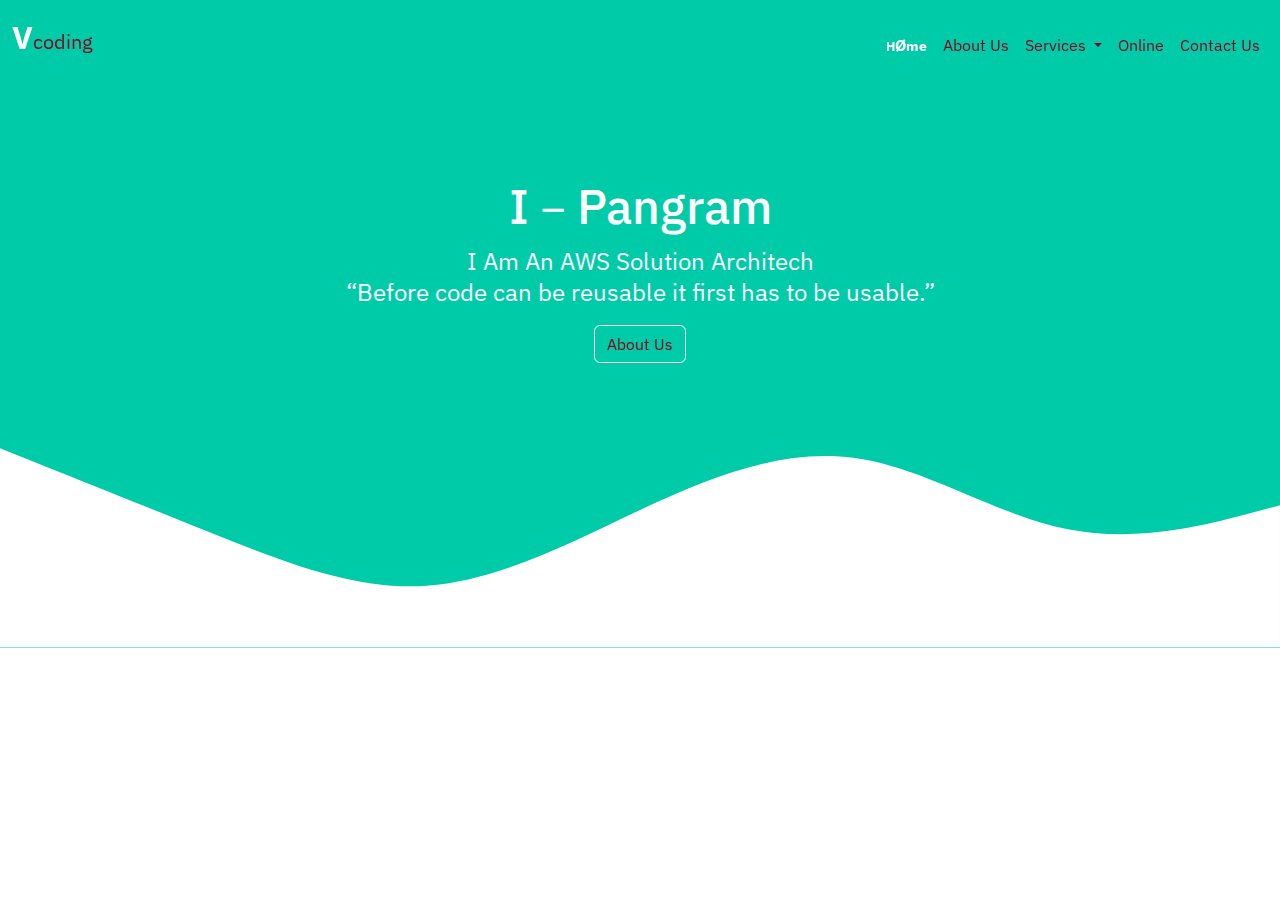
<file: homepage/index.html>
<!DOCTYPE html>
<html lang="en">
<head>
    <meta charset="UTF-8">
    <meta http-equiv="X-UA-Compatible" content="IE=edge">
    <meta name="viewport" content="width=device-width, initial-scale=1.0">
    <title>gautamWebDesign</title>
    <link href="https://cdn.jsdelivr.net/npm/bootstrap@5.2.3/dist/css/bootstrap.min.css" rel="stylesheet">
    <link rel="stylesheet" href="css/style.css">
</head>
<body>
    <!-- *********************Navbar html/css.bootstrap start*************** -->
    <section>
    <div class="header" id="headerdiv">
        <nav class="navbar navbar-expand-lg navbar-light fixed-top">
            <div class="container-fluid">
                <p class="navbar-brand logo" href="#"><span class="tag">V</span>coding</p>
        <button class="navbar-toggler" type="button" data-bs-toggle="collapse" data-bs-target="#navbarSupportedContent" aria-     
        controls="navbarSupportedContent" aria-expanded="false" aria-label="Toggle navigation">
            <span class="navbar-toggler-icon"></span>
        </button>
              <div class=" nav-color collapse navbar-collapse" id="navbarSupportedContent">
                        <ul class="navbar-nav text-end ms-auto mb-2 mb-lg-0">
                          <li class="nav-item">
                            <a class="home nav-link active" style="color: #ffffff;" aria-current="page"
                             href="#"><span class="h-text">H</span>Ø<span class="me-text">me</span></a>
                          </li>
                          <li class="nav-item">
                            <a class="nav-link" href="#">About Us</a>
                          </li>
                          <li class="nav-item dropdown">
                            <a class="nav-link dropdown-toggle" href="#" id="navbarDropdown" role="button" data-bs-toggle="dropdown" aria-expanded="false" >
                              Services
                            </a>
                            <ul class="dropdown-menu" aria-labelledby="navbarDropdown ">
                              <li><a class="dropdown-item" href="#">HTML Course</a></li>
                              <li><a class="dropdown-item" href="#">CSS Course</a></li>
                              <li><a class="dropdown-item" href="#">Bootstrap 5 course</a></li>
                            </ul>
                          </li>
                          <li class="nav-item">
                            <a class="nav-link" href="#">Online</a>
                          </li>
                          <li class="nav-item">
                            <a class="nav-link" href="#">Contact Us</a>
                          </li>                                          
                        </ul>
                       </div>
                     </div>
                   </nav>
              </div>
     </section>

 <!-- *********************Navbar html/css.bootstrap end*************** -->

 <!-- **********************main Homepage html/css/bootstrap start**************** -->
    <div class="upper-svg col-lg-10 col-md-10 col-12 mx-auto">
        
        <svg xmlns="http://www.w3.org/2000/svg" viewBox="0 0 1440 200"><path fill="#00cba9" 
        fill-opacity="1" d="M0,96L40,112C80,128,160,160,240,192C320,224,400,256,480,250.7C560,
        245,640,203,720,165.3C800,128,880,96,960,106.7C1040,117,1120,171,1200,186.7C1280,203,1360,
        181,1400,170.7L1440,160L1440,0L1400,0C1360,0,1280,0,1200,0C1120,0,1040,0,960,0C880,0,800,0,720,
        0C640,0,560,0,480,0C400,0,320,0,240,0C160,0,80,0,40,0L0,0Z"></path></svg>

    </div>

   
    <div class="mainDiv  col-lg-10 col-md-10 col-12 mx-auto">
        <h1>I－pangram </h1>              
        <p>I Am An AWS Solution Architech  </p>  
        <p>“Before code can be reusable it first has to be usable.” </p>              
        <button type="button" class="btn btn-outline-success botton">About Us</button>               
        <svg xmlns="http://www.w3.org/2000/svg" viewBox="0 0 1440 320"><path fill="#ffffff" fill-opacity="1" 
          d="M0,96L40,112C80,128,160,160,240,192C320,224,400,256,480,250.7C560,245,640,203,720,165.3C800,128,880,
          96,960,106.7C1040,117,1120,171,1200,186.7C1280,203,1360,181,1400,170.7L1440,160L1440,320L1400,320C1360,
          320,1280,320,1200,320C1120,320,1040,320,960,320C880,320,800,320,720,320C640,320,560,320,480,320C400,320,
          320,320,240,320C160,320,80,320,40,320L0,320Z"></path></svg>        
        
    </div>

     <!-- **********************main Homepage html/css/bootstrap end**************** -->

 


 

    <script src="https://cdn.jsdelivr.net/npm/bootstrap@5.2.3/dist/js/bootstrap.bundle.min.js"></script>
</body>
</html>
</file>
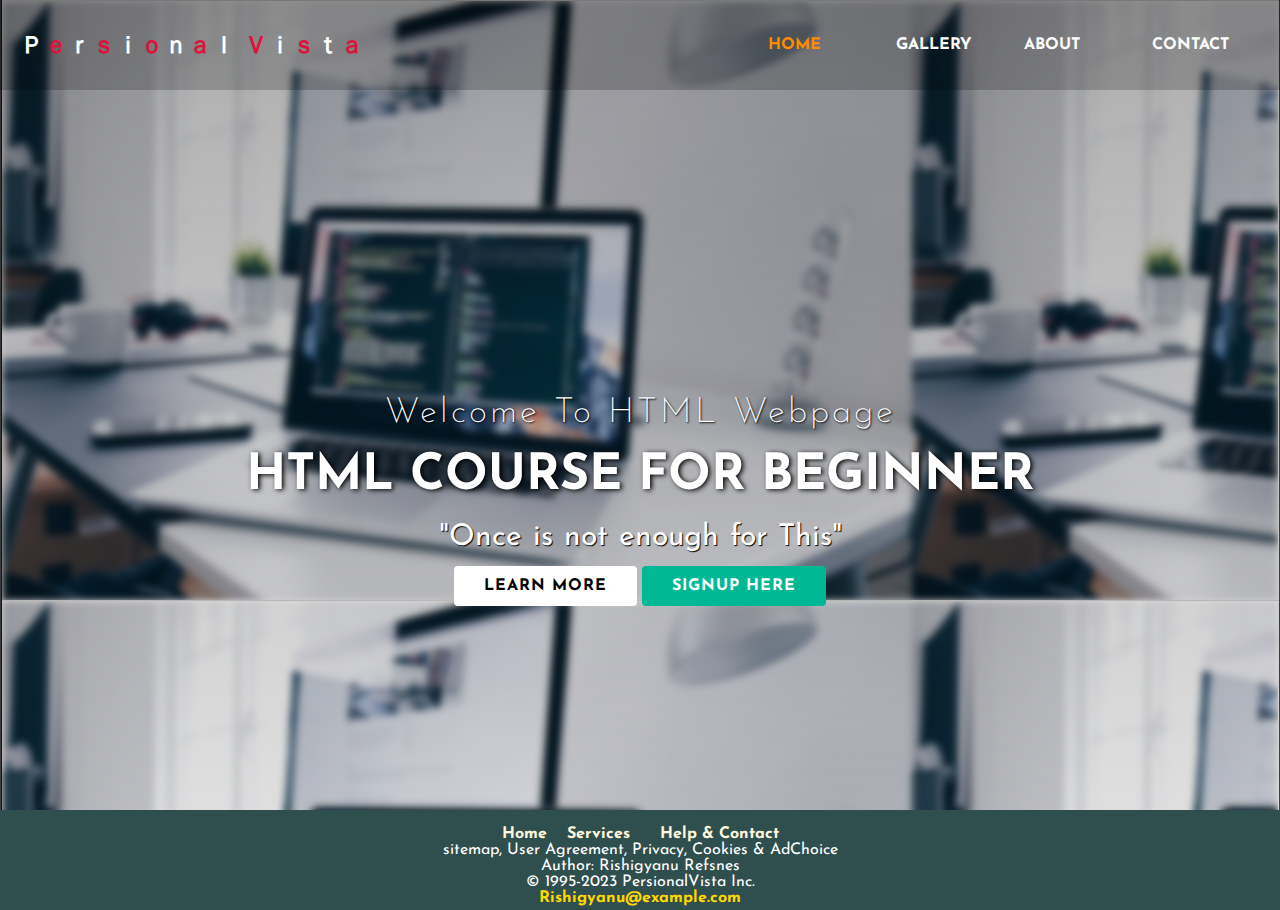
<file: html-Css Webpage/index.html>
<!DOCTYPE html>
<html lang="en">
<head>
    <title>Web Development & Design</title>
    <link rel="stylesheet" type="text/css" href="css/style.css">
    <link href="https://fonts.googleapis.com/css2?family=Josefin+Sans:wght@100&display=swap" rel="stylesheet">
    <link rel="stylesheet"href="https://cdnjs.cloudflare.com/ajax/libs/animate.css/3.7.2/animate.min.css"/>
</head>
<body>
    <header>
    <nav>
        <div class="logo"> <h2 class="animate infinte heartBeat">Ｐ<strong style="color: crimson;">ｅ</strong>ｒ<strong style="color: crimson;">ｓ</strong>ｉ<strong style="color: crimson;">ｏ</strong>ｎ<strong style="color: crimson;">ａ</strong>ｌ <strong style="color: crimson;">Ｖ</strong>ｉ<strong style="color: crimson;">ｓ</strong>ｔ<strong style="color: crimson;">ａ</strong></h2> </div>
        <div class="menu">
        
            <a href="https://www.w3schools.com/">Home</a>
            <a href="#">Gallery</a>
            <a href="https://www.w3schools.com/" target="_blank">About</a>
            <a href="https://www.instagram.com/rishigyanu/" target="_blank">Contact</a>
       
        </div>
    </nav>
        <main>
            <section>
                <h3>Welcome To HTML Webpage</h3>
                <h1>HTML COURSE FOR BEGINNER <span class="change_content"></span></h1>
                <p>"Once is not enough for This"</p>
                <a href="https://www.w3schools.com/html/default.asp" class="btnone" target="_blank"><b>Learn More</b></a>
                <a href="https://profile.w3schools.com/sign-up?redirect_url=https%3A%2F%2Fmy-learning.w3schools.com%2F" class="btntwo" target="_blank"><b>signup Here</b></a>
            </section>
        </main>
    </header>
    <footer>
        <br>
        <a href="#" target="_blank" title="visit Now" style="color: cornsilk;"><b>Home</b></a>&nbsp;&nbsp;&nbsp;
        <a href="https://www.w3schools.com" target="_blank" title="visit Now" style="color: cornsilk;"><b>Services</b></a>&nbsp;&nbsp;&nbsp;
        &nbsp;
        <a href="mailto:hege@example.com" style="color: cornsilk;"><b>Help & Contact</b></a>
        <p>sitemap, User Agreement, Privacy, Cookies & AdChoice</p>
        <p>Author: Rishigyanu Refsnes<br>
        <p>© 1995-2023 PersionalVista Inc.</p>
        <a href="mailto:hege@example.com" style="color: gold;"><b>Rishigyanu@example.com</b></a></p>

    </footer>
    
</body>
</html>
</file>
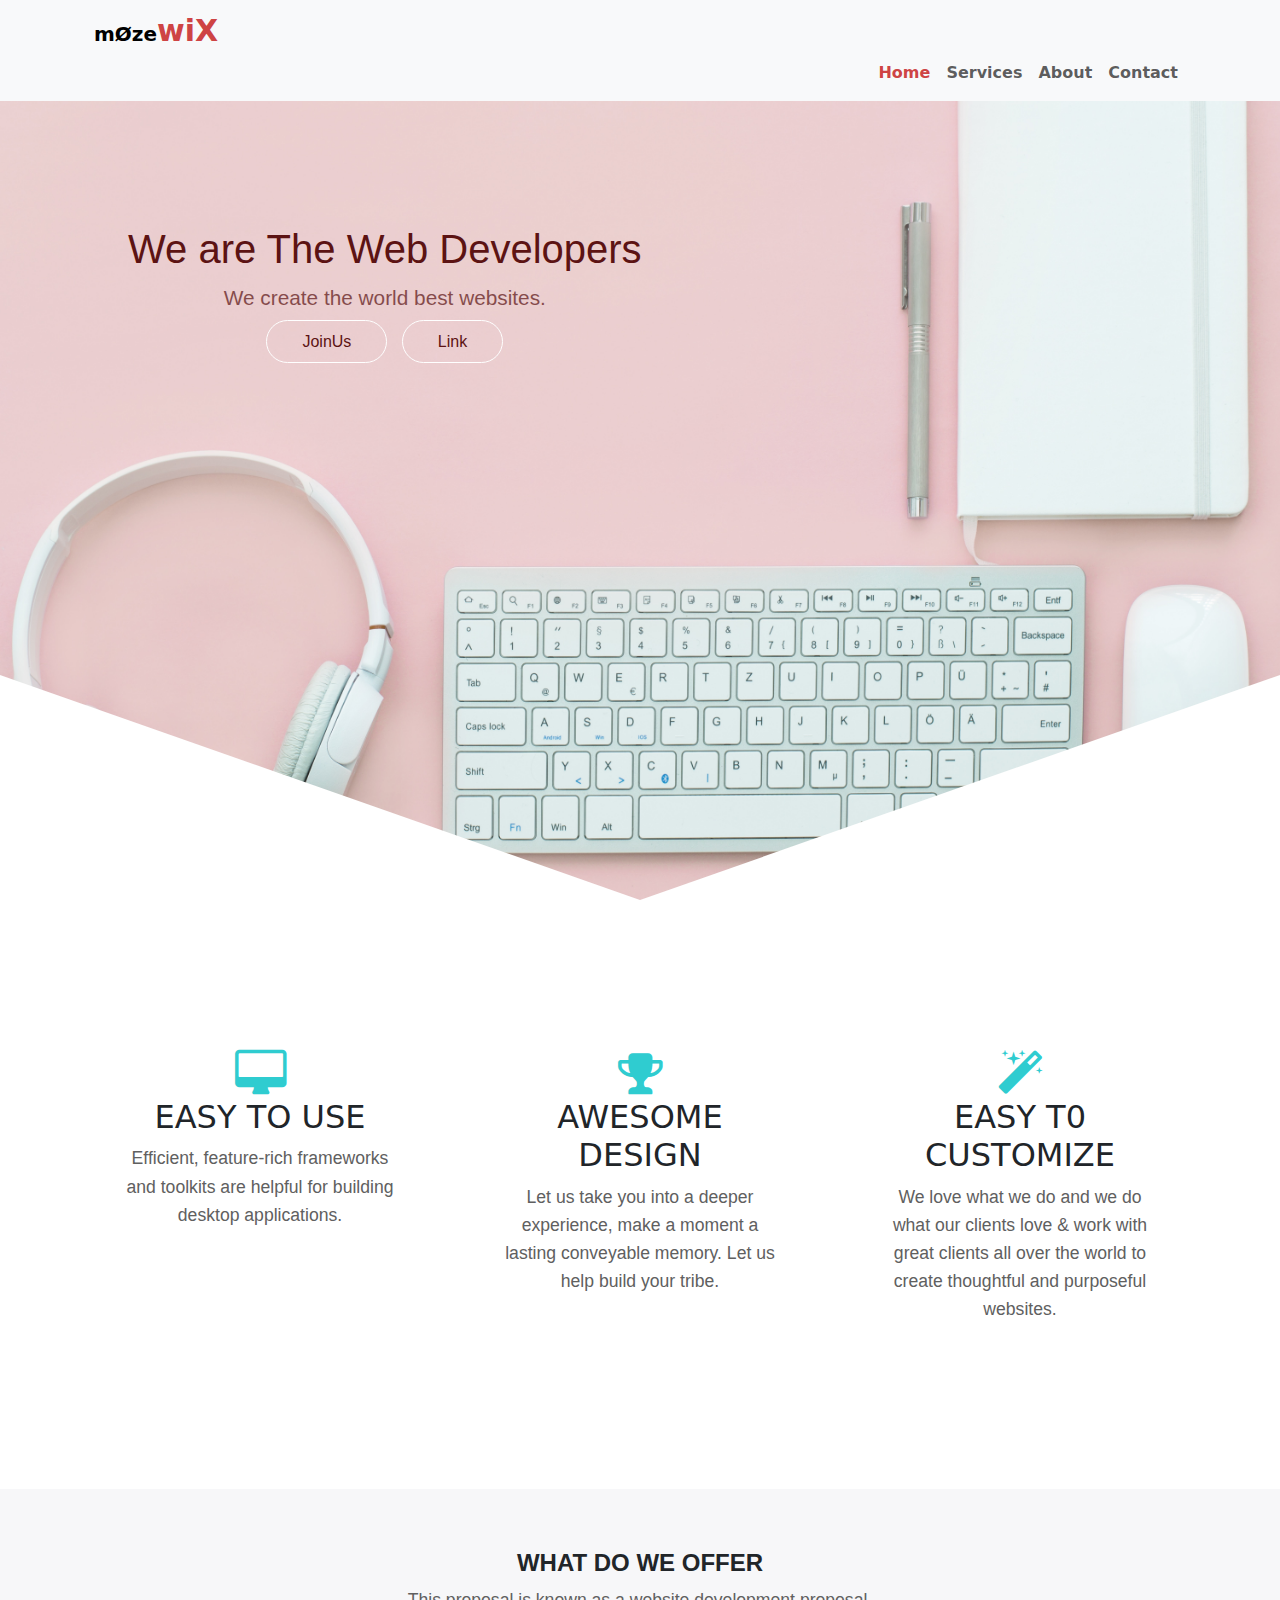
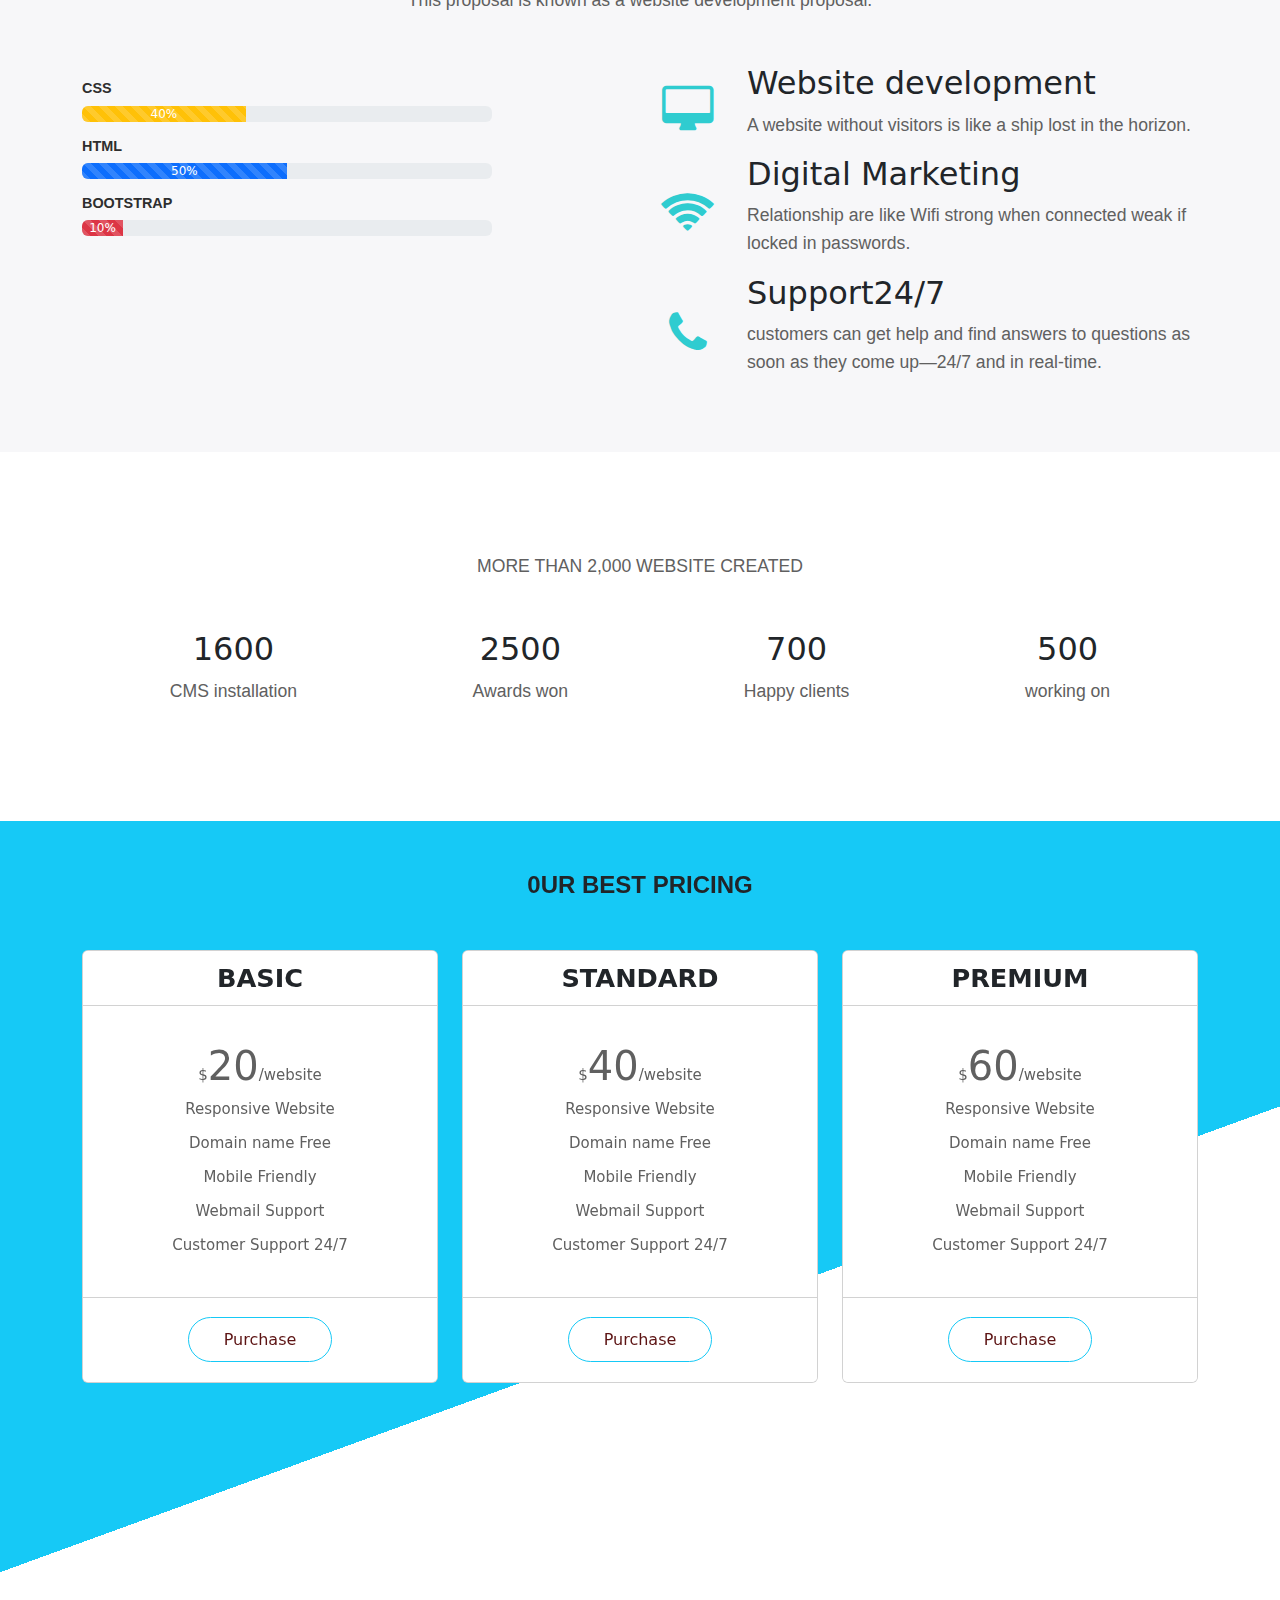
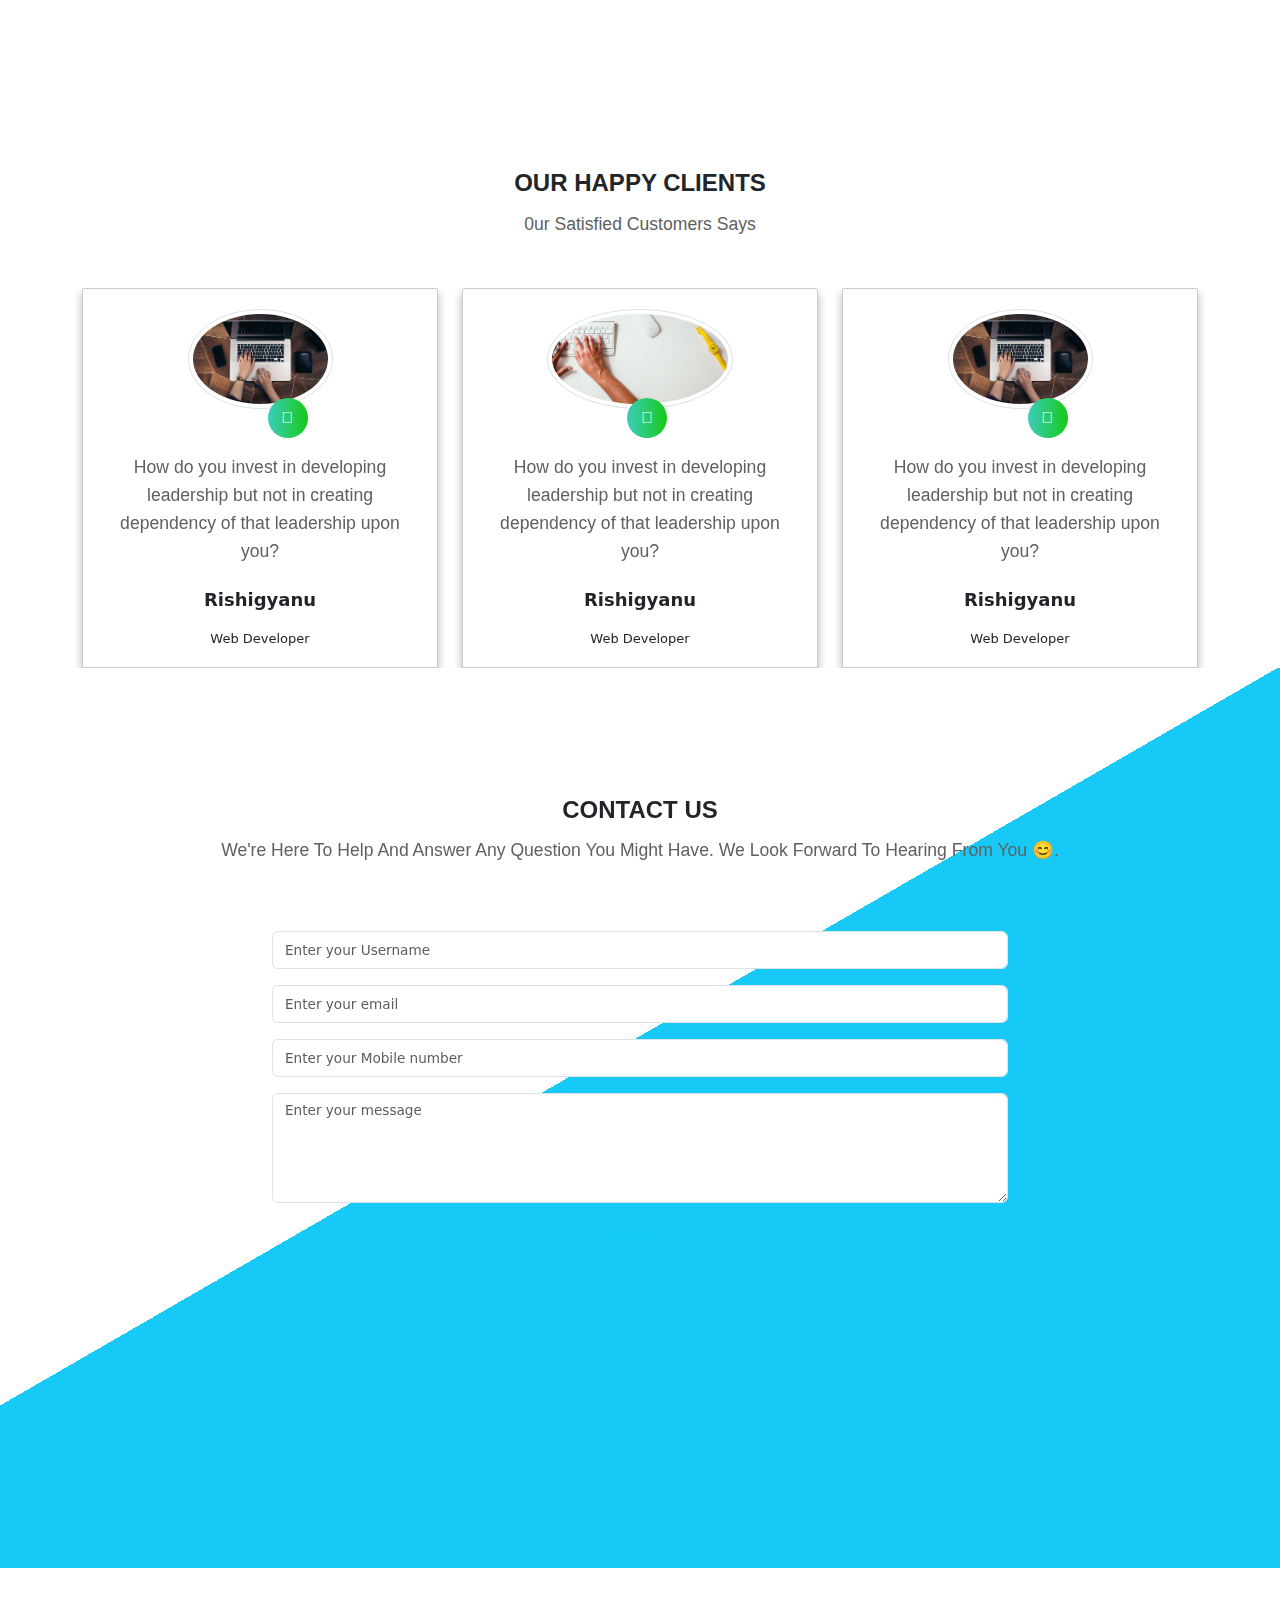
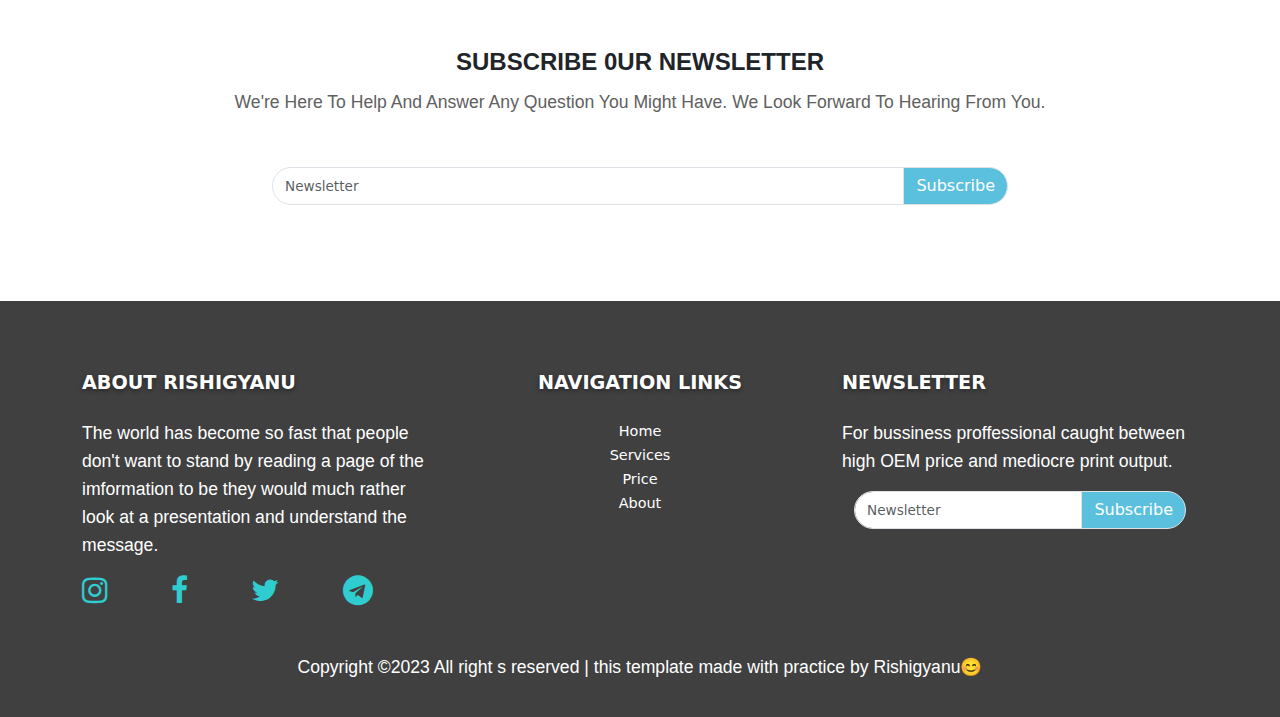
<file: mØzewiX/index.html>
<!DOCTYPE html>
<html lang="en">
<head>
    <meta charset="utf-8">
    <meta name="viewport" content="width=device-width, initial-scale=1">
    <link href="https://cdn.jsdelivr.net/npm/bootstrap@5.2.3/dist/css/bootstrap.min.css" rel="stylesheet">
    <link rel="stylesheet" href="https://cdnjs.cloudflare.com/ajax/libs/font-awesome/4.7.0/css/font-awesome.min.css">
    <title>RishigyanuWebsite</title>
    <link rel="stylesheet" href="css/style.css">
</head>
<body>

    <!-- *******************Header parts starts******************** -->
    <div class="header" id="top-header">
        <nav class="navbar navbar-expand-lg navbar-light bg-light fixed-top">
         <div class="container">
            <div class="container-fluid">
              <a class="navbar-brand" href="#"> <b>mØze<span>wiX</span></b></a>
              <button class="navbar-toggler right" type="button" data-bs-toggle="collapse" data-bs-target="#navbarSupportedContent" aria-controls="navbarSupportedContent" aria-expanded="false" aria-label="Toggle navigation">
                <span class="navbar-toggler-icon"></span>
              </button>
              <div class="collapse navbar-collapse" id="navbarSupportedContent">
                <ul class="navbar-nav ms-auto mb-2 mb-lg-0">
                  <li class="nav-item">
                    <a class="nav-link active" style="color: rgb(206, 68, 68);" aria-current="page" href="#">Home</a>
                  </li>
                  <li class="nav-item">
                    <a class="nav-link" href="#Servicediv">Services</a>
                  </li>
                  <li class="nav-item">
                    <a class="nav-link" href="#footerdiv">About</a>
                  </li>
                  <li class="nav-item">
                    <a class="nav-link" href="#contactid">Contact</a>
                  </li>
                </ul>
              </div>
            </div>
         </div>
          </nav>
          <section class="header-sec">
            <div class="center-div">
                
                <h1 class="font-weight-bold">We are The Web Developers</h1>
                <p>We create the world best websites.</p>
                <div class="header-butttons">
                    <a href="#">JoinUs</a>
                    <a href="#">Link</a>
                </div>
            </div>
          </section>
    </div>
    <!-- *******************Header parts end******************** -->


    <!-- ************* Three Extra header div start ***************-->
    <section class="H-extradiv">
      <div class="container">
        <div class="row">
          <div class=" extra-div col-lg-4 col-md-4 col-12">
            <a href="#"><i class="fa-3x fa fa-desktop" aria-hidden="true"></i></a>
            <h2> EASY TO USE</h2>
            <P>Efficient, feature-rich frameworks and toolkits are helpful for building desktop applications.</P>
          </div>

          <div class=" extra-div col-lg-4 col-md-4 col-12">
            <a href="#"><i class="fa-3x fa fa-trophy" aria-hidden="true"></i></a>
            <h2>AWESOME DESIGN</h2>
            <P>Let us take you into a deeper experience, make a moment a lasting conveyable memory. Let us help build your tribe.</P>
          </div>

          <div class=" extra-div col-lg-4 col-md-4 col-12">
            <a href="#"><i class=" fa-3x fa fa-magic" aria-hidden="true"></i></a>
            <h2> EASY T0 CUSTOMIZE</h2>
            <P>We love what we do and we do what our clients love & work with great clients all over the world to create thoughtful and purposeful websites.</P>
          </div>
        </div>
      </div>
    </section>
    <!-- ************* Three Extra header div end ***************-->

    <!-- ************* offer section start ***************-->
    <section class="serviceoffer" id="Servicediv">
      <div class="container headings text-center">
        <h1 class="text-center font-weight-bold">WHAT DO WE  OFFER</h1>
        <P class="text-center">This proposal is known as a website development proposal.</P>
      </div>

      <div class="container">
        <div class="row">
          <div class="col-lg-6 col-10 col-md-12 offset-1 offset-lg-0">
            <div class="names my-3">
              <h1>CSS</h1>
              <div class="progress w-75">
                <div class="progress-bar progress-bar-striped progress-bar-animated bg-warning" style="width:40%">40%</div>
              </div>
            </div> 

            <div class="names my-3">
              <h1>HTML</h1>
              <div class="progress w-75">
                <div class="progress-bar progress-bar-striped progress-bar-animated" style="width:50%">50%</div>
              </div>
            </div>  
    
           
            <div class="names my-3">
              <h1>BOOTSTRAP</h1>
              <div class="progress w-75">
                <div class="progress-bar progress-bar-striped progress-bar-animated bg-danger" style="width:10%">10%</div>
              </div>
            </div>
            </div>

            <div class="col-lg-6 col-md-12 col-12 servicediv">
              <div class="row">
                <div class="col-lg-2 col-2 service-icons">
                  <i class="fa-3x fa fa-desktop" aria-hidden="true"></i>
                </div>
                <div class="col-lg-10 col-10">
                  <h2>Website development</h2>
                  <p>A website without visitors is like a ship lost in the horizon.</p>
                </div>
              </div>

              <div class="row">
                <div class="col-lg-2 col-2 service-icons">
                  <i class="fa-3x fa fa-wifi" aria-hidden="true"></i>
                </div>
                <div class="col-lg-10 col-10">
                  <h2>Digital Marketing</h2>
                  <p>Relationship are like Wifi strong when connected weak if locked in passwords.</p>
                </div>
              </div>

              <div class="row">
                <div class="col-lg-2 col-2 service-icons">
                  <i class="fa-3x fa fa-phone" aria-hidden="true"></i>
                </div>
                <div class="col-lg-10 col-10">
                  <h2>Support24/7</h2>
                  <p>customers can get help and find answers to questions as soon as they come up—24/7 and in real-time.</p>
                </div>
              </div>
            </div>         

          </div>
          
        </div>
      </div>  
    </section>


<!-- ************* offer section end ***************-->



<!-- ************* Prtoject Done start ***************-->
    <section class="project-work">
      <div class="container headings text-center">
        <P class="text-center font-weight-bold">MORE THAN 2,000 WEBSITE CREATED</P>
      </div>
      <div class="container d-flex justify-content-around align-items-center text-center">
        <div>
          <h1 class="count">1600</h1>
          <p>CMS installation</p>
        </div>

        <div>
          <h1 class="count">2500</h1>
          <p>Awards won</p>
        </div>

        <div>
          <h1 class="count">700</h1>
          <p>Happy clients</p>
        </div>

        <div>
          <h1 class="count">500</h1>
          <p>working on </p>
        </div>

      </div>
    </section>

<!-- ************* Prtoject done end ***************-->


<!-- ************* pricing section start ***************-->
<section class="pricing" id="pricingdiv">
  <div class="container headings text-center">
    <h1 class="text-center font-weight-bold ">0ur best pricing</h1>
  </div>
  <div class="container">
    <div class="row">
      <div class="col-lg-4 col-12">
        <div class="card text-center">
          <div class="card-header">BASIC</div>
          <div class="card-body">
            <li>$<span class="money">20</span>/website</li>
            <li>Responsive Website</li>
            <li>Domain name Free</li>
            <li>Mobile Friendly</li>
            <li>Webmail Support</li>
            <li>Customer Support 24/7</li>
          </div>
          
          <div class="card-footer">
            <a href="#">Purchase</a>
          </div>
        </div>
      </div>

      <div class="col-lg-4 col-12 card-std">
        <div class="card text-center">
          <div class="card-header">STANDARD</div>
          <div class="card-body">
            <li>$<span class="money">40</span>/website</li>
            <li>Responsive Website</li>
            <li>Domain name Free</li>
            <li>Mobile Friendly</li>
            <li>Webmail Support</li>
            <li>Customer Support 24/7</li>
          </div>
          
          <div class="card-footer">
            <a href="#">Purchase</a>
          </div>
        </div>
      </div>

      <div class="col-lg-4 col-12">
        <div class="card text-center">
          <div class="card-header">PREMIUM</div>
          <div class="card-body">
            <li>$<span class="money">60</span>/website</li>
            <li>Responsive Website</li>
            <li>Domain name Free</li>
            <li>Mobile Friendly</li>
            <li>Webmail Support</li>
            <li>Customer Support 24/7</li>
          </div>
          
          <div class="card-footer">
            <a href="#">Purchase</a>
          </div>
        </div>
      </div>
    </div>
  </div>
</section>
<!-- ************* pricing section end***************-->


<!-- ************* 0ur Customer feedback start ***************-->
<section class="happyclient">
  <div class="container headings text-center">
    <h1 class="text-center font-weight-bold mt-5">Our Happy Clients</h1>
    <p class="text-capitalize pt-1">0ur Satisfied customers Says</p>
  </div>
  <!-- Carousel -->
<div id="demo" class="carousel slide" data-bs-ride="carousel">

  <!-- Indicators/dots -->
  <div class="carousel-indicators">
    <button type="button" data-bs-target="#demo" data-bs-slide-to="0"  class="active" ></button>
    <button type="button" data-bs-target="#demo" data-bs-slide-to="1"></button>
    <button type="button" data-bs-target="#demo" data-bs-slide-to="2"></button>
  </div>

  <!-- The slideshow/carousel -->
  <div class="carousel-inner container">
    <div class="carousel-item active">
      <div class="row">
        <div class="col-lg-4 col-md-4 col-12">
          <div class="box">
            <a href="#"><img src="images/pc1.jpg" class="img-fluid img-thumbnail"></a>
            <p class="m-4">How do you invest in developing leadership but not in creating dependency of that leadership upon you?</p>
            <h1>Rishigyanu</h1>
            <h2>Web Developer</h2>
          </div>
        </div>

        <div class="col-lg-4 col-md-4 col-12">
          <div class="box">
            <a href="#"><img src="images/damian-zaleski-RYyr-k3Ysqg-unsplash.jpg" class="img-fluid img-thumbnail"></a>
            <p class="m-4">How do you invest in developing leadership but not in creating dependency of that leadership upon you?</p>
            <h1>Rishigyanu</h1>
            <h2>Web Developer</h2>
          </div>
        </div>

        <div class="col-lg-4 col-md-4 col-12">
          <div class="box">
            <a href="#"><img src="images/pc1.jpg" class="img-fluid img-thumbnail"></a>
            <p class="m-4">How do you invest in developing leadership but not in creating dependency of that leadership upon you?</p>
            <h1>Rishigyanu</h1>
            <h2>Web Developer</h2>
          </div>
        </div>

        
      </div>
    </div>
    <div class="carousel-item">
      <div class="row">
        <div class="col-lg-4 col-md-4 col-12">
          <div class="box">
            <a href="#"><img src="images/pc1.jpg" class="img-fluid img-thumbnail"></a>
            <p class="m-4">How do you invest in developing leadership but not in creating dependency of that leadership upon you?</p>
            <h1>Rishigyanu</h1>
            <h2>Web Developer</h2>
          </div>
        </div>

        <div class="col-lg-4 col-md-4 col-12">
          <div class="box">
            <a href="#"><img src="images/damian-zaleski-RYyr-k3Ysqg-unsplash.jpg" class="img-fluid img-thumbnail"></a>
            <p class="m-4">How do you invest in developing leadership but not in creating dependency of that leadership upon you?</p>
            <h1>Rishigyanu</h1>
            <h2>Web Developer</h2>
          </div>
        </div>

        <div class="col-lg-4 col-md-4 col-12">
          <div class="box">
            <a href="#"><img src="images/pc1.jpg" class="img-fluid img-thumbnail"></a>
            <p class="m-4">How do you invest in developing leadership but not in creating dependency of that leadership upon you?</p>
            <h1>Rishigyanu</h1>
            <h2>Web Developer</h2>
          </div>
        </div>

        
      </div>
    </div>
    <div class="carousel-item">
      <div class="row">
        <div class="col-lg-4 col-md-4 col-12">
          <div class="box">
            <a href="#"><img src="images/pc1.jpg" class="img-fluid img-thumbnail"></a>
            <p class="m-4">How do you invest in developing leadership but not in creating dependency of that leadership upon you?</p>
            <h1>Rishigyanu</h1>
            <h2>Web Developer</h2>
          </div>
        </div>

        <div class="col-lg-4 col-md-4 col-12">
          <div class="box">
            <a href="#"><img src="images/damian-zaleski-RYyr-k3Ysqg-unsplash.jpg" class="img-fluid img-thumbnail"></a>
            <p class="m-4">How do you invest in developing leadership but not in creating dependency of that leadership upon you?</p>
            <h1>Rishigyanu</h1>
            <h2>Web Developer</h2>
          </div>
        </div>

        <div class="col-lg-4 col-md-4 col-12">
          <div class="box">
            <a href="#"><img src="images/pc1.jpg" class="img-fluid img-thumbnail"></a>
            <p class="m-4">How do you invest in developing leadership but not in creating dependency of that leadership upon you?</p>
            <h1>Rishigyanu</h1>
            <h2>Web Developer</h2>
          </div>
        </div>

        
      </div>
    </div>
  </div>

  <!-- Left and right controls/icons -->
  <button class="carousel-control-prev" type="button" data-bs-target="#demo" data-bs-slide="prev">
    <span class="carousel-control-prev-icon"></span>
  </button>
  <button class="carousel-control-next" type="button" data-bs-target="#demo" data-bs-slide="next">
    <span class="carousel-control-next-icon"></span>
  </button>
</div>
</section>
<!-- ************* 0ur Customer feedback end ***************-->




<!-- ************* contact Us start ***************-->
<section class="contactus" id="contactid">
  <div class="container headings text-center">
    <h1 class="text-center font-weight-bold mt-5">CONTACT US</h1>
    <p class="text-capitalize pt-1">We're here to help and answer any question you might have. We look forward to hearing from you 😊. </p>
  </div>
  <div class="container">
    <div class="row">
      <div class="col-lg-8 col-md-8 col-10 offset-lg-2 offset-md-2 col-1">
        <form action="/action_page.php">

          <div class=" form-group mb-3 mt-3">
            <input type="text" class=" form-control form-control" id="username" placeholder="Enter your Username"required autocomplete="off">
          </div>

          <div class=" form-group mb-3 mt-3">
            <input type="email" class=" form-control form-control" id="email" placeholder="Enter your email"required autocomplete="off">
          </div>

          <div class=" form-group mb-3 mt-3">
            <input type="number" class=" form-control form-control" id="Mobile" placeholder="Enter your Mobile number"required autocomplete="off">
          </div>

          <div class="form-group">
            <textarea class="form-control " rows="4" id="comment"placeholder="Enter your message"required autocomplete="off"></textarea>
          </div>
          <div class="d-flex justify-content-center mt-2 form-btn">
              <button type="submit" class="btn btn-primary">Submit</button>
          </div>
        </form>
      </div>
    </div>
  </div>
</section>
<!-- ************* contact Us end ***************-->



<!-- ************* newsLetter start start ***************-->
<section class="newsletter" id="newsletterid">
  <div class="container headings text-center">
    <h1 class="text-center font-weight-bold mt-5">subscribe 0ur newsletter</h1>
    <p class="text-capitalize pt-1">We're here to help and answer any question you might have. We look forward to hearing from you. </p>
  </div>
  <div class="container">
    <dov class="row">
      <div class="col-lg-8 offset-lg-2 col-12">
        <div class="input-group mb-3">
          <input type="text" class="form-control news-input" placeholder="Newsletter">
          <div class="input-group-append">
            <span class="input-group-text">Subscribe</span>
          </div>
        </div>
      </div>
    </dov>
  </div>
  
</section>

<!-- ************* newsLetter start end ***************-->



<!-- ************* footer section start ***************-->
<footer class="footersection" id="footerdiv">
  <div class="container">
    <div class="row">
      <div class="col-lg-4 col-md-6 col-12 footer-div">
        <div>
          <h3>ABOUT RISHIGYANU</h3>
          <P>The world has become so fast that people don't want to stand by reading a page of the imformation to 
            be they would much rather look at a presentation and understand the message. </P>

        </div>
        <div class="social">
          <a href="#"><i class="fa-3x fa fa-instagram" aria-hidden="true"></i></a>
          <a href="#"><i class="fa-3x fa fa-facebook" aria-hidden="true"></i></a>
          <a href="#"><i class="fa-3x fa fa-twitter" aria-hidden="true"></i></a>
          <a href="#"><i class="fa-3x fa fa-telegram" aria-hidden="true"></i></a>
        </div>
      </div>

      <div class="col-lg-4 col-md-6 col-12 footer-div footer-divli text-center">
        <div>
          <h3>NAVIGATION LINKS</h3>
          <li><a href="#">Home</a></li>
          <li><a href="#">Services</a></li>
          <li><a href="#pricingdiv">Price</a></li>
          <li><a href="#">About</a></li>
        </div>
      </div>

      <div class="col-lg-4 col-md-12 col-12 footer-div">
        <div>
          <h3>NEWSLETTER</h3>
          <P>For bussiness proffessional caught between high OEM price and mediocre print output. </P>
          <div class="container newsletter-main">
            <dov class="row">
              <div class="col-lg-12  col-12">
                <div class="input-group mb-3">
                  <input type="text" class="form-control news-input" placeholder="Newsletter">
                  <div class="input-group-append">
                    <span class="input-group-text">Subscribe</span>
                  </div>
                </div>
              </div>
            </dov>
          </div>
        </div>
      </div>
    </div>

    <div class="mt-5 text-center">
      <p>Copyright &copy;2023 All right s reserved | this template made with practice by Rishigyanu😊</p>
    </div>
  </div>
</footer>
<!-- ************* footer section  end***************-->




   

    <script src="https://cdn.jsdelivr.net/npm/bootstrap@5.2.3/dist/js/bootstrap.bundle.min.js"></script>

</body>
</html>
</file>
<file: homepage/css/style.css>
@import url('https://fonts.googleapis.com/css2?family=IBM+Plex+Sans&family=Josefin+Sans:wght@100&family=Montserrat:ital,wght@0,500;1,400&family=Poppins:wght@300;400&display=swap');

*{
    margin: 0;
    padding: 0;
    box-sizing: border-box;
    
    font-family: 'IBM Plex Sans', sans-serif;
}
.mainDiv{
    background: #00cba9;
    color: white;
    display: flex;
    flex-direction: column;
    justify-content: center;
    align-items: center;
    width: 100%;
   
}
.mainDiv h1{
    font-size: 3rem;
    text-transform: capitalize;
    text-align: center;
}
.mainDiv p{
    font-size: 1.5rem;
    margin-bottom: -5px;
}
.upper-svg{
    background: #00cba9;
    width: 100%;
}
.tag{
    font-size: 2rem;
    color: #fff;
    font-weight: bold;
}
.home{
    font-size: 1rem;
    font-weight: bold;
}
.h-text{
    font-size: 0.8rem;
}
.me-text{
    font-size: 0.9rem;
}
.logo{
    color: rgb(134, 8, 33);
}
.nav-color ul li a{
    color: rgb(134, 8, 33);
}

.nav-color ul li a:hover{
    color: #ffffff;  
}
.dropdown-menu li a:hover{
    background: #00cba9;
   
}
.botton{
    border-color: #ffffff;
    color: rgb(134, 8, 33);
    margin-top: 20px;
}
.botton:hover{
    background: #ffffff;
    color: rgb(97, 6, 24);
}
body{
    overflow: hidden;
}





/* ******************** Responsive ********************* */

@media(max-width:650px){
    .mainDiv{
        font-size: 1rem;
        padding: auto;
    }
    .mainDiv h1{
        font-size: 2rem;
        text-transform: capitalize;
        text-align: center;
        padding-top: 25px;
        font-weight: bold;
    }
    .mainDiv p{
        font-size: 1rem;
        margin-bottom: -5px;
    }
    .navbar-toggler{
        font-size: 15px;
    }

}


@media(max-width:450px){
    .mainDiv{
        font-size: 1rem;
        padding: auto;
    }
    .mainDiv h1{
        font-size: 1.5rem;
        text-transform: capitalize;
        text-align: center;
        padding-top: 25px;
        font-weight: bold;
    }
    .mainDiv p{
        font-size: .9rem;
        margin-bottom: -5px;
    }
    .navbar-toggler{
        font-size: 15px;
    }

}
</file>
<file: html-Css Webpage/css/style.css>
*{
    margin: 0;
    padding: 0;
    box-sizing: border-box;
    font-family: 'Josefin Sans', sans-serif;
}
header{
    width: 100%;
    height: 90vh;
    background-image:linear-gradient(rgba(0,0,0,0.3), rgba(0,0,0,0.1)), url(../image/picture1.png);
}
nav{
    width: 100%;
    height: 10vh;
    background: rgba(0,0,0,0.2);
    color: white;
    display: flex;
    justify-content: space-between;
    align-items: center;
    
}
nav .logo{
    width: 30%;
    text-align: center;
}
nav .menu{
    width: 40%;
    display: flex;
    justify-content: space-around;
    

}
nav .menu a{
    width: 25%;
    text-decoration: none;
    color: white;
    font-weight: bold;
    text-transform: uppercase;

    
}
nav .menu a:hover{
    color: #00b894;
}
nav .menu a:first-child{
    color:darkorange
}
main{
    width: 100%;
    height: 90vh;
    display: flex;
    justify-content: center;
    align-items: center;
    text-align: center;
    color: white;
}
section h3{
    font-size: 35px;
    font-weight: 200;
    letter-spacing: 3px;
    text-shadow: 1px 1px 2px black;    
}
section h1{
    margin: 20px 0 20px 0;
    font-size: 50px;
    font-weight: 700;
    text-shadow: 2px 1px 5px black;
    text-transform: uppercase;
}
section p{
    font-size: 30px;
    word-spacing: 2px;
    margin-bottom: 25px;
    text-shadow: 1px 1px 1px black;
}
section a{
    padding: 12px 30px;
    border-radius: 4px;
    outline: none;
    text-transform: uppercase;
    font-weight: 500;
    text-decoration: none;
    letter-spacing: 1px;
    transform: all .5s ease;
}
section .btnone{
    
    background: #fff;
    color: #000;

}
.btnone:hover{
    background: brown;
    color: white;
}
section .btntwo{
    background: #00b894;
    color: white;
}
.btntwo:hover{
    background: darkslateblue;
    color: white;
}
.change_content:after{
    content: '';
    animation: changetext 10s infinite linear;
    color: #00b894;
}
@keyframes changetext{
    0%{content: "w3schools";}
    20%{content: "patna";}
    35%{content: "Delhi";}
    60%{content: "Chennai";}
    80%{content: "Banglore";}
    100%{content: "Mumbai";}
}
footer{
    width: 100%;
    height: 100px;
    background-color: darkslategray;
    text-align: center;
    color: #fff;
}
footer a{
    text-decoration: none;
}
</file>
<file: mØzewiX/css/style.css>
*{
    margin: 0;
    padding: 0;
    box-sizing: border-box;
}
.navbar-brand  span{
    color: rgb(206, 68, 68);
    font-size: 30px;
}
.header-butttons a{
    text-decoration: none;
}
.nav-item a:hover{
    color: rgb(206, 68, 68);
}
.extra-div h2 .servicediv h2{
    font-size: 0.9rem;
    margin: 20px 0 15px 0;
    font-weight: bold;
    line-height: 1.1;
    word-spacing: 4px;
}
i{
    color: #2fccd0;
}

/* ********** Actual CSS classes start ********* */

.header{
    width: 100%;
    height: 100vh;
    background-image: url(../images/lum3n--RBuQ2PK_L8-unsplash.jpg);
    background-repeat: no-repeat;
    background-size: 100% 100%;
    position: relative;
    clip-path: polygon(100% 0%, 100% 75%, 50% 100%, 0 75%, 0 0);
}
.nav-item a{
    font-weight: bold;
}
.header-sec{
    color: rgb(92, 19, 19);
    text-align: center;
    
}

.center-div{
    position: absolute;
    top: 25%;
    left: 10%;
    transform: translate(-50% -50%);
    font-family:  sans-serif;
    
}
.center-div p{
    font-size: 1.3rem;
    line-height: 1.6;
    font-weight: 400;
    color: rgb(92, 19, 19);
    opacity: 0.7;

}
p{
font-size: 1.1rem;
line-height: 1.6;
font-weight: 400;
color: #606060;
font-family: sans-serif;
}
.header-butttons a{
    border: 1px solid #fff;
    border-radius: 100px;
    margin: 0 5px;
    padding: 12px 35px;
    outline: none;
    color: rgb(92, 19, 19);
    font-size: 1rem;
    font-weight: 400;
    line-height: 1.4;
    text-align: center;
}
.header-butttons a:hover{
    background-color: rgb(92, 19, 19);
    color: white;
    transition: all 0.3s ease;
    box-shadow: 0 0 20px 0 rgba(0, 0, 0, 0.3);
}

/* ********** Actual CSS classes end ********* */


/* **************** H-extradiv start ************************ */

.H-extradiv{
    width: 100%;
    height: auto;
    margin: 100px 0;
    text-align: center;

}
.extra-div{
    background: #fff;
    border: medium none;
    padding: 50px!important;
    border-radius: 3px;
    transition: 0.3s;
}
.extra-div:hover{
    box-shadow: 0 0 20px 0 rgba(0, 0, 0, 0.3);
    transform: translateY(-20px);
}
/* **************** H-extradiv end ************************ */


/* **************** Offer CSS start ************************ */
.serviceoffer{
    background: #f7f7f9;
    padding: 60px 0;
    margin-bottom: 50px;
}
.headings{
    margin-bottom: 50px;

}
.headings h1{
    font-size: 1.5rem;
    font-weight: 600;
    text-transform: uppercase;
    font-family: sans-serif;
}

.names h1{
    color: #2e2e2e;
    font-size: 0.9rem;
    text-transform: uppercase;
    font-weight: bold;
    font-family: sans-serif;

}
.service-icons {
    display: flex;
    justify-content: center;
    align-items: center;
}

/* **************** Offer CSS end ************************ */



/* **************** Project work css start ************************ */
.project-work{
    margin: 100px 0;
}
.project-work h1{
    font-size: 2rem;
    text-align: center;
}
/* **************** Project work css end *********************** */



/* **************** pricing css start *********************** */
.pricing{
    width: 100%;
    height: 100vh;
    padding: 50px;
    position: relative;
}
.pricing:before{
    content:"";    
    position: absolute;
    top: 0%;
    bottom: 0%;
    left: 0;
    right: 0;
    z-index: -1;
    background: linear-gradient(160deg, #16c9f6 55%, #fff 0%);
}
.p-color h1{
    color: #fff;
}
.money{
    font-size: 40px;
    line-height: 1;
    color: #606060;
}
.card{
    transition: 0.4s ease;
}
.card-header{
    font-size: 1.6rem;
    font-weight: bold;
    background: #fff!important;;
    padding: 25px 9!important;
}

.card-body{
    padding: 30px 0px!important;
}
.card-body li {
    margin: 10px 0;
    font-weight: 400;
    font-size: 15px;
    line-height: 1.5rem;
    color: #606060;
    list-style: none;
}
.card-footer{
    background: #fff!important;
    padding: 30px 0px!important;
}
.card-footer a{
    text-decoration: none;
}
.card-footer a{
    border: 1px solid #16c9f6;
    border-radius: 100px;
    margin: 0 5px;
    padding: 12px 35px;
    outline: none;
    color: rgb(92, 19, 19);
    font-size: 1rem;
    font-weight: 400;
    line-height: 1.4;
    text-align: center;
}
.card:hover .card-footer a{
    background-color: #16c9f6;
    color: white;
    transition: all 0.3s ease;
    box-shadow: 0 0 20px 0 rgba(0, 0, 0, 0.3);
    
}
.card:hover{
    transform: translateY(-20px);
    box-shadow: 0 0 20px 0 rgba(0, 0, 0, 0.3);
}

.card:hover .card-header, .card:hover .money{
    color: rgb(109, 12, 12);
}

/* **************** pricing css end *********************** */


/* **************** customer feedback start  *********************** */
.happyclient:before{
    width: 100%;
    height: 100vh;
    padding: 80px 0;
    overflow: hidden;
    

}
.box{
    text-align: center;
    border: 1px solid rgba(0,0,0,0.2);
    box-shadow: 0 5px 10px 0 rgba(0,0,0,0.3);
    border-radius: 2px;
    transition: 0.3 ease;
}
.box:hover{
    background: #16c9f6;
}
.box:hover p{
    color: #fff;
}
.carousel-indicators{
    position: absolute;
    right: 0;
    bottom: -60px!important;
}
.carousel-indicators li{
    background-color: #16c9f6!important;
}
.box a{
    position: relative;
}
.box a img{
    width: 100;
    height: 100px;
    border-radius: 50%;
    margin: 20px;
}
.box a:after{
    content: "\f10d";
    font-family: sans-serif;
    width: 40px;
    height: 40px;
    border-radius: 50px;
    background: linear-gradient(to right, #1e5799 0%, #3ccdbb 0%, #16c916 100%);
    color: #fff;
    position: absolute;
    top: 50px;
    left: 100px;
    
    display: flex;
    justify-content: center;
    align-items: center;
}
.box h1{
    font-size: 18px;
    font-weight: 600;
    margin-bottom: 10px;
}
.box h2{
    font-size: 13px;
    font-weight: 400;
    margin: 20px;
}
/* **************** customer feedback start end *********************** */




/* **************** contact us css start  *********************** */
.contactus{
    width: 100%;
    height: 100vh;
    padding: 80px 0;
    position: relative;
    

}
.contactus:before {
    
    content: "";
    position: absolute;
    top: 0;
    left: 0;
    bottom: 0;
    right: 0;
    background: linear-gradient(330deg,#16c9f6 55%, #fff 0%);
    z-index: -1;
}
.form-btn button{
    border: 1px solid #16c9f6;
    border-radius: 100px;
    margin: 0 5px;
    padding: 12px 35px;
    outline: none;
    font-size: 1rem;
    font-weight: 400;
    line-height: 1.4;
    text-align: center;
    color: #16c9f6;
    background: transparent;
}
form:hover .form-btn button{
    background: #fff;
    color: #5d01c0;
    box-shadow: 0  0 20px 0 rgba(0, 0, 0, 0.3);
}
::placeholder{
    font-size: 0.85rem;
}
/* **************** contact us css end *********************** */



/* **************** newsletter css start *********************** */
.newsletter{
    width: 100%;
    height: auto;
    margin: 80px auto;
}
.news-input{
    border-radius: 100px 0px 0px 100px!important;
    min-width: 130px;
    min-width: 45px;
}
.input-group-text{
    color: #fff;
    background: #5bc0de;
    border-radius: 0 100px 100px 0!important;
    
}
/* **************** newsletter css end *********************** */




/* **************** footer css start *********************** */

.footersection{
    width: 100%;
    height: auto;
    padding: 70px 0 20px 0;
    background: #404041;
    position: relative;

}
.footersection p{
    color: #fff;
}
.footersection li {
    list-style: none;
}
.footersection li a{
    font-size: 0.9rem;
    line-height: 1.6;
    font-weight: 400;
    text-decoration: none;
    color: #fff;
    text-transform: capitalize;
    
}
.footer-divli li a:hover{
    color:blue;
}
.footersection h3{
    text-transform: uppercase;
    color: #fff;
    font-size: 1.2rem!important;
    font-weight: bold;
    margin-bottom: 25px;
    text-shadow: 0 2px 5px rgba(0, 0, 0, 0.4);
}

.social{
    font-size: 10px;
    padding-left: 0px;
    letter-spacing: 30px;
    
   
}
.social a i:hover{
    color: #fff;
}

/* **************** footer css end *********************** */


/* media query start */



@media(max-width: 992px) {

 span .navbar-toggler-icon{
    text-align: right!important;
    margin-left: 80px;
  }
  .nav-item{
    text-align: center!important;
  }
 .pricing{
    height: auto;
    margin-top: 50px;
  }
 .contactus{
    height: auto;
    margin-top: 50px;
  }
    
}
/* media query end */
</file>
